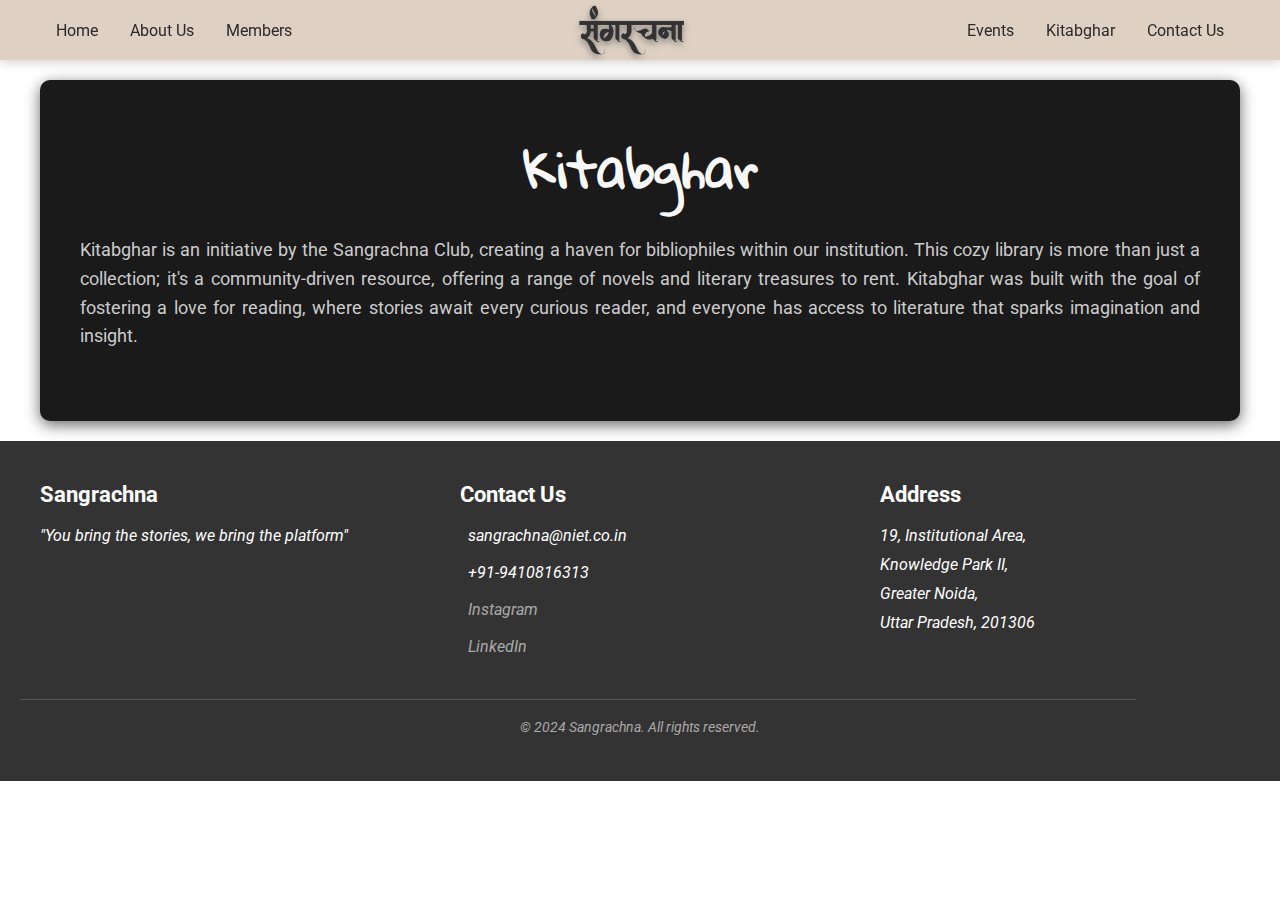
<file: html/kitabghar.html>
<!DOCTYPE html>
<html lang="en">
<head>
    <meta charset="UTF-8">
    <meta name="viewport" content="width=device-width, initial-scale=1.0">
    <title>Kitabghar</title>
    <link rel="stylesheet" href="../css/fnavbar.css"> <!-- Link to your CSS file -->
    <link rel="stylesheet" href="../css/kitabghar.css"> <!-- Link to your CSS file -->
    <link rel="icon" href="../logo/favicon-logo.png" type="image/png"> <!-- Favicon -->
    <link rel="stylesheet" href="../css/footer.css"> <!-- Link to your CSS file -->

    <link rel="preconnect" href="https://fonts.googleapis.com">
    <link rel="preconnect" href="https://fonts.gstatic.com" crossorigin>
    <link href="https://fonts.googleapis.com/css2?family=Roboto:wght@100;400&display=swap" rel="stylesheet">
    <link href="https://fonts.googleapis.com/css2?family=Gloria+Hallelujah&display=swap" rel="stylesheet">
</head>
<body>

<!-- Navbar -->
<header>
    <nav class="navbar">
        <!-- Left Side Links -->
        <ul class="nav-left">
            <li><a href="../index.html">Home</a></li>
            <li><a href="../index.html#about-us">About Us</a></li>
            <li><a href="../index.html#members">Members</a></li>
        </ul>

        <!-- Club Logo -->
        <div class="logo">
            <img src="../logo/sangrachna-logo.png" alt="Club Logo">
        </div>

        <!-- Right Side Links -->
        <ul class="nav-right">
            <li><a href="../index.html#events">Events</a></li>
            <li><a href="../index.html#kitabghar">Kitabghar</a></li>
            <li><a href="../index.html#contact">Contact Us</a></li>
        </ul>

        <!-- Hamburger Menu -->
        <div class="hamburger" onclick="toggleMenu()">
            <div></div>
            <div></div>
            <div></div>
        </div>
    </nav>

    <!-- Dropdown Menu for Mobile -->
    <div class="dropdown-menu">
        <ul class="dropdown-left">
            <li><a href="../index.html">Home</a></li>
            <li><a href="../index.html#about-us">About Us</a></li>
            <li><a href="../index.html#members">Team</a></li>
        </ul>
        <ul class="dropdown-right">
            <li><a href="../index.html#events">Events</a></li>
            <li><a href="../index.html#kitabghar">Kitabghar</a></li>
            <li><a href="../index.html#contact">Contact Us</a></li>
        </ul>
    </div>
</header>

   <!-- Kitabghar Booking Section -->
<section id="kitabghar-booking" class="kitabghar-booking">
    <h2 class="kitabghar-heading">Kitabghar</h2>

    <div class="kitabghar-text">
        <p class="kitabghar-description">
            Kitabghar is an initiative by the Sangrachna Club, creating a haven for bibliophiles within our institution. 
            This cozy library is more than just a collection; it's a community-driven resource, offering a range of 
            novels and literary treasures to rent. Kitabghar was built with the goal of fostering a love for reading, 
            where stories await every curious reader, and everyone has access to literature that sparks imagination and insight.
        </p>
    </div>

    <!-- JotForm Embed (replace with your actual form embed code) -->
    <div class="jotform-container">
        <script type="text/javascript" src="https://form.jotform.com/jsform/242804268060453"></script>
    </div>
</section>


<footer class="footer">
    <div class="footer-columns">
        <div class="footer-column">
            <h3>Sangrachna</h3>
            <p><em>"You bring the stories, we bring the platform"</em></p>
        </div>
        <div class="footer-column">
            <h3>Contact Us</h3>
            <ul>
                <li><i class="fas fa-envelope"></i> sangrachna@niet.co.in</li>
                <li><i class="fas fa-phone"></i> +91-9410816313</li>
                <li>
                    <a href="https://www.instagram.com/sangrachna_niet?utm_source=ig_web_button_share_sheet&igsh=ZDNlZDc0MzIxNw==" target="_blank">
                        <i class="fab fa-instagram"></i> Instagram
                    </a>
                </li>
                <li>
                    <a href="https://www.linkedin.com/in/sangrachna-niet?lipi=urn%3Ali%3Apage%3Ad_flagship3_profile_view_base_contact_details%3BR9Qw2BauQIGbMOdMqtstOA%3D%3D" target="_blank">
                        <i class="fab fa-linkedin"></i> LinkedIn
                    </a>
                </li>
            </ul>
        </div>
        <div class="footer-column">
            <h3>Address</h3>
            <p><em>19, Institutional Area,<br>
                Knowledge Park II,<br>
                Greater Noida,<br>
                Uttar Pradesh, 201306</em></p>
        </div>
    </div>
    <div class="footer-bottom">
        <hr />
        <p>&copy; 2024 Sangrachna. All rights reserved.</p>
    </div>
</footer>


<script src="../js/fscript.js"></script>
    
</body>
</html>
</file>
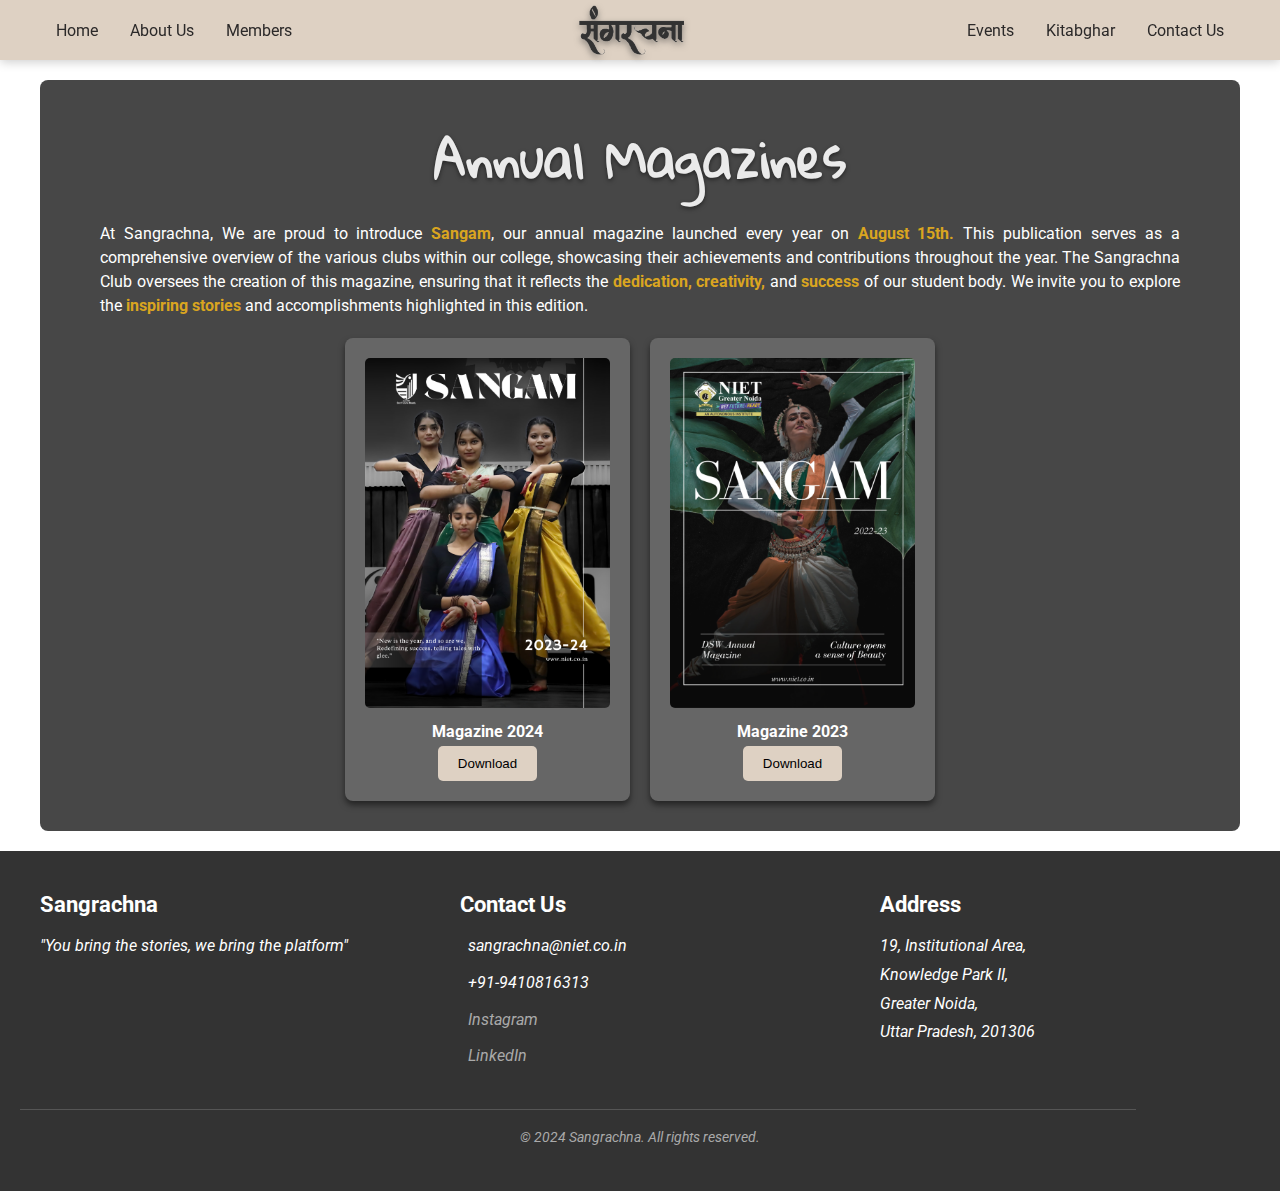
<file: html/magazine.html>
<!DOCTYPE html>
<html lang="en">
<head>
    <meta charset="UTF-8">
    <meta name="viewport" content="width=device-width, initial-scale=1.0">
    <title>Annual Magazine</title>
    <link rel="icon" href="../logo/favicon-logo.png" type="image/png"> <!-- Favicon -->
    <link rel="stylesheet" href="../css/fnavbar.css"> <!-- Link to your CSS file -->
    <link rel="stylesheet" href="../css/magazine.css"> <!-- Link to your CSS file -->
    <link rel="stylesheet" href="../css/footer.css"> <!-- footer section -->

    <link rel="preconnect" href="https://fonts.googleapis.com">
    <link rel="preconnect" href="https://fonts.gstatic.com" crossorigin>
    <link href="https://fonts.googleapis.com/css2?family=Roboto:wght@100;400&display=swap" rel="stylesheet">
    <link href="https://fonts.googleapis.com/css2?family=Gloria+Hallelujah&display=swap" rel="stylesheet">
</head>
<body>

<!-- Navbar -->
<header>
    <nav class="navbar">
        <!-- Left Side Links -->
        <ul class="nav-left">
            <li><a href="../index.html">Home</a></li>
            <li><a href="../index.html#about-us">About Us</a></li>
            <li><a href="../index.html#members">Members</a></li>
        </ul>

        <!-- Club Logo -->
        <div class="logo">
            <img src="../logo/sangrachna-logo.png" alt="Club Logo">
        </div>

        <!-- Right Side Links -->
        <ul class="nav-right">
            <li><a href="../index.html#events">Events</a></li>
            <li><a href="../index.html#kitabghar">Kitabghar</a></li>
            <li><a href="../index.html#footer">Contact Us</a></li>
        </ul>

        <!-- Hamburger Menu -->
        <div class="hamburger" onclick="toggleMenu()">
            <div></div>
            <div></div>
            <div></div>
        </div>
    </nav>

    <!-- Dropdown Menu for Mobile -->
    <div class="dropdown-menu">
        <ul class="dropdown-left">
            <li><a href="../index.html">Home</a></li>
            <li><a href="../index.html#about-us">About Us</a></li>
            <li><a href="../index.html#members">Team</a></li>
        </ul>
        <ul class="dropdown-right">
            <li><a href="../index.html#events">Events</a></li>
            <li><a href="../index.html#kitabghar">Kitabghar</a></li>
            <li><a href="../index.html#footer">Contact Us</a></li>
        </ul>
    </div>
</header>

    <!-- Magazine Section (similar to Members section) -->
    <section id="magazines" class="magazine-section">
        <h2 class="magazine-heading">Annual Magazines</h2>

        <div class="about-text">
            <p class="about-description">
                At Sangrachna, We are proud to introduce <Strong class="highlight">Sangam</Strong>, our annual 
                magazine launched every year on <Strong class="highlight">August 15th.</Strong> This publication serves as a 
                comprehensive overview of the various clubs within our college, showcasing 
                their achievements and contributions throughout the year. The Sangrachna
                 Club oversees the creation of this magazine, ensuring that it reflects the 
                 <Strong class="highlight">dedication, creativity,</Strong> and <Strong class="highlight">success</Strong> of our student body. We invite you to 
                 explore the <Strong class="highlight">inspiring stories</Strong> and accomplishments highlighted in this edition.
                </p>
        </div>
        
        <div class="magazine-container">
            <!-- Magazine Box for each year -->
            <div class="magazine-box">
                <img src="../images/magazine/Sangam 2024.png" alt="Magazine 2024">
                <h4>Magazine 2024</h4>
                <button class="download-btn" onclick="downloadMagazine('Sangam 2024.pdf')">Download</button>
            </div>

            <div class="magazine-box">
                <img src="../images/magazine/Sangam 2023.png" alt="Magazine 2023">
                <h4>Magazine 2023</h4>
                <button class="download-btn" onclick="downloadMagazine('Sangam 2023.pdf')">Download</button>
            </div>

            <!-- Add more magazine boxes for other years as needed -->
        </div>
    </section>




    <footer class="footer">
        <div class="footer-columns">
            <div class="footer-column">
                <h3>Sangrachna</h3>
                <p><em>"You bring the stories, we bring the platform"</em></p>
            </div>
            <div class="footer-column">
                <h3>Contact Us</h3>
                <ul>
                    <li><i class="fas fa-envelope"></i> sangrachna@niet.co.in</li>
                    <li><i class="fas fa-phone"></i> +91-9410816313</li>
                    <li>
                        <a href="https://www.instagram.com/sangrachna_niet?utm_source=ig_web_button_share_sheet&igsh=ZDNlZDc0MzIxNw==" target="_blank">
                            <i class="fab fa-instagram"></i> Instagram
                        </a>
                    </li>
                    <li>
                        <a href="https://www.linkedin.com/in/sangrachna-niet?lipi=urn%3Ali%3Apage%3Ad_flagship3_profile_view_base_contact_details%3BR9Qw2BauQIGbMOdMqtstOA%3D%3D" target="_blank">
                            <i class="fab fa-linkedin"></i> LinkedIn
                        </a>
                    </li>
                </ul>
            </div>
            <div class="footer-column">
                <h3>Address</h3>
                <p><em>19, Institutional Area,<br>
                    Knowledge Park II,<br>
                    Greater Noida,<br>
                    Uttar Pradesh, 201306</em></p>
            </div>
        </div>
        <div class="footer-bottom">
            <hr />
            <p>&copy; 2024 Sangrachna. All rights reserved.</p>
        </div>
    </footer>
    
    

    <script src="../js/fscript.js"></script>
    
    <script>
        // Function to trigger download
function downloadMagazine(fileName) {
    const link = document.createElement('a');
    link.href = '../images/magazine/' + fileName; // Use a relative path
    link.download = fileName;
    link.click();
}

    </script>
</body>
</html>
</file>
<file: css/kitabghar.css>
/* Kitabghar Booking Section */
.kitabghar-booking {
    background-color: #1a1a1a; /* Dark background color */
    color: #f0f0f0; /* Light text color */
    padding: 40px;
    margin: 20px;
    border-radius: 10px;
    max-width: 1200px;
    margin-left: auto;
    margin-right: auto;
    box-shadow: 0 4px 15px rgba(0, 0, 0, 0.6);
    text-align: center; /* Center align text */
}

.kitabghar-heading {
    font-family: 'Gloria Hallelujah', Arial;
    font-size: 3rem;
    color: #f8f8f8;
    margin-bottom: 20px; /* Space below heading */
}

.kitabghar-description {
    font-size: 1.1rem;
    line-height: 1.8rem;
    text-align: justify;
    color: #cccccc;
    margin-bottom: 30px; /* Space below description */
}

/* JotForm Container */
.jotform-container {
    max-width: 800px; /* Maximum width for the form */
    margin: 0 auto; /* Center the form */

}

/* Responsive styling */
@media (max-width: 768px) {
    .kitabghar-booking {
        padding: 30px;
    }

    .kitabghar-heading {
        font-size: 2.5rem; /* Smaller heading on small screens */
    }

    .kitabghar-description {
        font-size: 1rem; /* Smaller description text */
    }

    .jotform-container iframe {
        height: 400px; /* Adjust iframe height for smaller screens */
    }
}
</file>
<file: css/footer.css>
/* General footer styling */
.footer {
    background-color: #333; 
    color: #fff;
    padding: 40px 20px;
}

.footer-columns {
    display: flex;
    justify-content: space-between; 
    align-items: flex-start; 
    text-align: left;
    gap: 20px; 
}

.footer-column {
    flex: 1;
    margin: 0 20px; 
}

.footer h3 {
    font-size: 1.4em;
    margin-bottom: 15px;
}

.footer p,
.footer ul,
.footer li {
    font-size: 1em;
    line-height: 1.8;
}

.footer p,
.footer li {
    font-style: italic;
}

.footer ul {
    list-style: none;
    padding: 0;
}

.footer li {
    margin-bottom: 8px; 
    display: flex;
    align-items: center;
}

.footer li i {
    margin-right: 8px; /* Space between icon and text */
    color: #aaa;
}

.footer li a {
    color: #aaa;
    text-decoration: none;
}

.footer li a:hover {
    color: #ddd;
}

/* Footer bottom styling */
.footer-bottom {
    text-align: center;
    margin-top: 30px; 
}

.footer-bottom hr {
    border: none;
    border-top: 1px solid #555;
    margin: 15px 0;
    width: 90%;
}

.footer-bottom p {
    font-size: 0.9em;
    color: #aaa;
    font-style: italic;
}

/* Responsive styling */
@media (max-width: 768px) {
    .footer-columns {
        flex-direction: column;
        text-align: left;
        gap: 20px;
    }
    .footer-column {
        margin-bottom: 20px;
    }
}
</file>
<file: css/magazine.css>
/* Magazine Section Styling */
.magazine-section {
    display: flex;
    flex-direction: column; /* Stack heading and container vertically */
    align-items: center; /* Center items horizontally */
    background-color: rgba(51, 51, 51, 0.9); /* Background color */
    color: rgb(255, 255, 255); /* Text color */
    padding: 30px; /* Add padding */
    margin: 20px; /* Margin around the box */
    border-radius: 8px; /* Optional: round the corners */
    max-width: 1200px; /* Limit width */
    margin-left: auto; /* Center the section horizontally */
    margin-right: auto; /* Center the section horizontally */
}

.magazine-heading {
    font-family: Gloria Hallelujah, Arial;
    font-size: 3rem; /* Updated to match About Us heading size */
    color: rgba(255, 255, 255, 0.9); /* Highlighted color */
    margin-bottom: 1rem; /* Space below heading */
    filter: drop-shadow(0 2px 2px rgba(0, 0, 0, 0.5)); /* Reduced shadow */
    text-align: center; /* Center the heading */
}

.about-text {
    flex: 1; /* Allow the text to take up one part of the flex container */
    padding: 0 30px; /* Space on both sides of the text */
}

.highlight{
        color:#daa520;
}

.about-description {
    font-size: 1rem; /* Description font size */
    line-height: 1.5rem; /* Line height for readability */
    text-align: justify;
}

/* Magazine Container */
.magazine-container {
    display: flex;
    flex-wrap: wrap;
    justify-content: center; /* Center the magazine boxes */
    gap: 20px; /* Space between boxes */
    width: 100%; /* Ensure the container takes full width */
    margin-top: 20px; /* Space between heading and magazine boxes */
}

.magazine-box {
    background-color: #666; /* Lighter box background */
    padding: 20px;
    border-radius: 8px;
    width: 25%; /* Adjusted width for better content fit */
    max-width: 300px; /* Maximum width for magazine boxes */
    text-align: center; /* Center text inside member box */
    color: white; /* White text color */
    box-shadow: 0 4px 6px rgba(0, 0, 0, 0.5); /* Initial shadow */
    transition: transform 0.3s ease, box-shadow 0.3s ease; 
}

.magazine-box:hover {
    transform: translateY(-10px);
    box-shadow: 0 8px 15px rgba(0, 0, 0, 0.3);
}

.magazine-box img {
    width: 100%; /* Ensure image takes up full width */
    height: 350px; /* Set fixed height for uniform size */
    object-fit: cover; /* Ensures images scale properly */
    border-radius: 5px;
    margin-bottom: 10px;
}

.magazine-box p {
    margin-bottom: 15px; /* Add margin to separate text from download button */
}

.download-btn {
    background-color: #DED1C3; /* Match navbar color */
    color: rgba(0, 0, 0);
    border: none;
    margin-top: 5px;
    padding: 10px 20px;
    cursor: pointer;
    border-radius: 5px;
    transition: background-color 0.3s;
}

.download-btn:hover {
    background-color: #daa520; /* Golden color on hover */
}

/* Responsive Adjustments */
@media (max-width: 1024px) {
    .magazine-box {
        width: 45%; /* Reduce width on tablets */
    }
    
    .magazine-heading {
        font-size: 2.5rem; /* Slightly smaller heading on tablets */
    }
}

@media (max-width: 768px) {
    .magazine-box {
        width: 100%; /* Magazine boxes take full width on small devices */
    }
    
    .magazine-heading {
        font-size: 2rem; /* Smaller heading for mobile devices */
    }

    .magazine-box img {
        height: 350px; /* Reduce image height for mobile */
    }

    .download-btn {
        padding: 8px 16px; /* Smaller button size on mobile */
    }
}
</file>
<file: css/fnavbar.css>
/* General Reset */
* {
    margin: 0;
    padding: 0;
    box-sizing: border-box;
}

body {
    font-family: Roboto, Arial, sans-serif;
    padding-top: 60px; /* Adjusted space for thinner navbar */
}

/* Navbar Styling */
.navbar {
    display: flex;
    justify-content: space-between;
    align-items: center;
    padding: 5px 40px;
    background-color: #DED1C3; /* Background color */
    position: fixed;
    width: 100%;
    top: 0;
    z-index: 1000;
    box-shadow: 0 2px 10px rgba(0, 0, 0, 0.2); /* Slightly lighter shadow */
}

.nav-left, .nav-right {
    display: flex;
    list-style: none;
}

.nav-left li, .nav-right li {
    margin: 0 10px;
}

.nav-left li a, .nav-right li a {
    color: #2b2929;
    text-decoration: none;
    font-size: 1rem;
    padding: 6px;
    transition: color 0.3s ease-in-out;
}

.nav-left li a:hover, .nav-right li a:hover {
    color: rgb(163, 126, 4); /* Hover color */
}

.logo {
    display: flex;
    justify-content: center;
    align-items: center;
}

.logo img {
    height: 50px;
    filter: drop-shadow(0 3px 3px rgba(56, 56, 56, 0.5));
    transition: filter 0.3s ease;
}

.logo img:hover {
    filter: drop-shadow(0 4px 4px rgba(43, 42, 42, 0.7));
}

/* Mobile Menu (Hamburger) */
.hamburger {
    display: none;
    flex-direction: column;
    cursor: pointer;
}

.hamburger div {
    width: 25px;
    height: 3px;
    background-color: #2b2929;
    margin: 5px;
    transition: all 0.3s ease;
}

/* Dropdown Menu Styling */
.dropdown-menu {
    display: none; /* Initially hidden */
    flex-direction: column; /* Stack items vertically */
    background-color: #DED1C3;
    padding: 20px;
    position: fixed; /* Position it absolutely */
    top: 60px; /* Adjust this to be below the navbar */
    right: 20px; /* Align it to the right */
    z-index: 999; /* Ensure it appears above other content */
}

.dropdown-menu ul {
    list-style: none;
    padding: 0;
}

.dropdown-menu li {
    margin: 10px 0;
}

.dropdown-menu a {
    color: #2b2929;
    text-decoration: none;
    font-size: 1rem;
}

.dropdown-menu.active {
    display: flex; /* Show when active */
    animation: slideDown 0.3s ease; /* Add animation for smooth dropdown */
}

/* Animation for dropdown menu */
@keyframes slideDown {
    from {
        opacity: 0;
        transform: translateY(-10px);
    }
    to {
        opacity: 1;
        transform: translateY(0);
    }
}


/* Media Query for Mobile Devices */
@media (max-width: 768px) {
    .navbar {
        padding: 5px 20px; /* Adjust padding on mobile */
    }

    .nav-left, .nav-right {
        display: none; /* Hide on mobile */
    }

    /* Show hamburger menu */
    .hamburger {
        display: flex;
    }
}

/* Rotate animation for hamburger menu */
.hamburger.active div:nth-child(1) {
    transform: rotate(45deg) translate(5px, 5px);
}

.hamburger.active div:nth-child(2) {
    opacity: 0;
}

.hamburger.active div:nth-child(3) {
    transform: rotate(-45deg) translate(5px, -5px);
}
</file>
